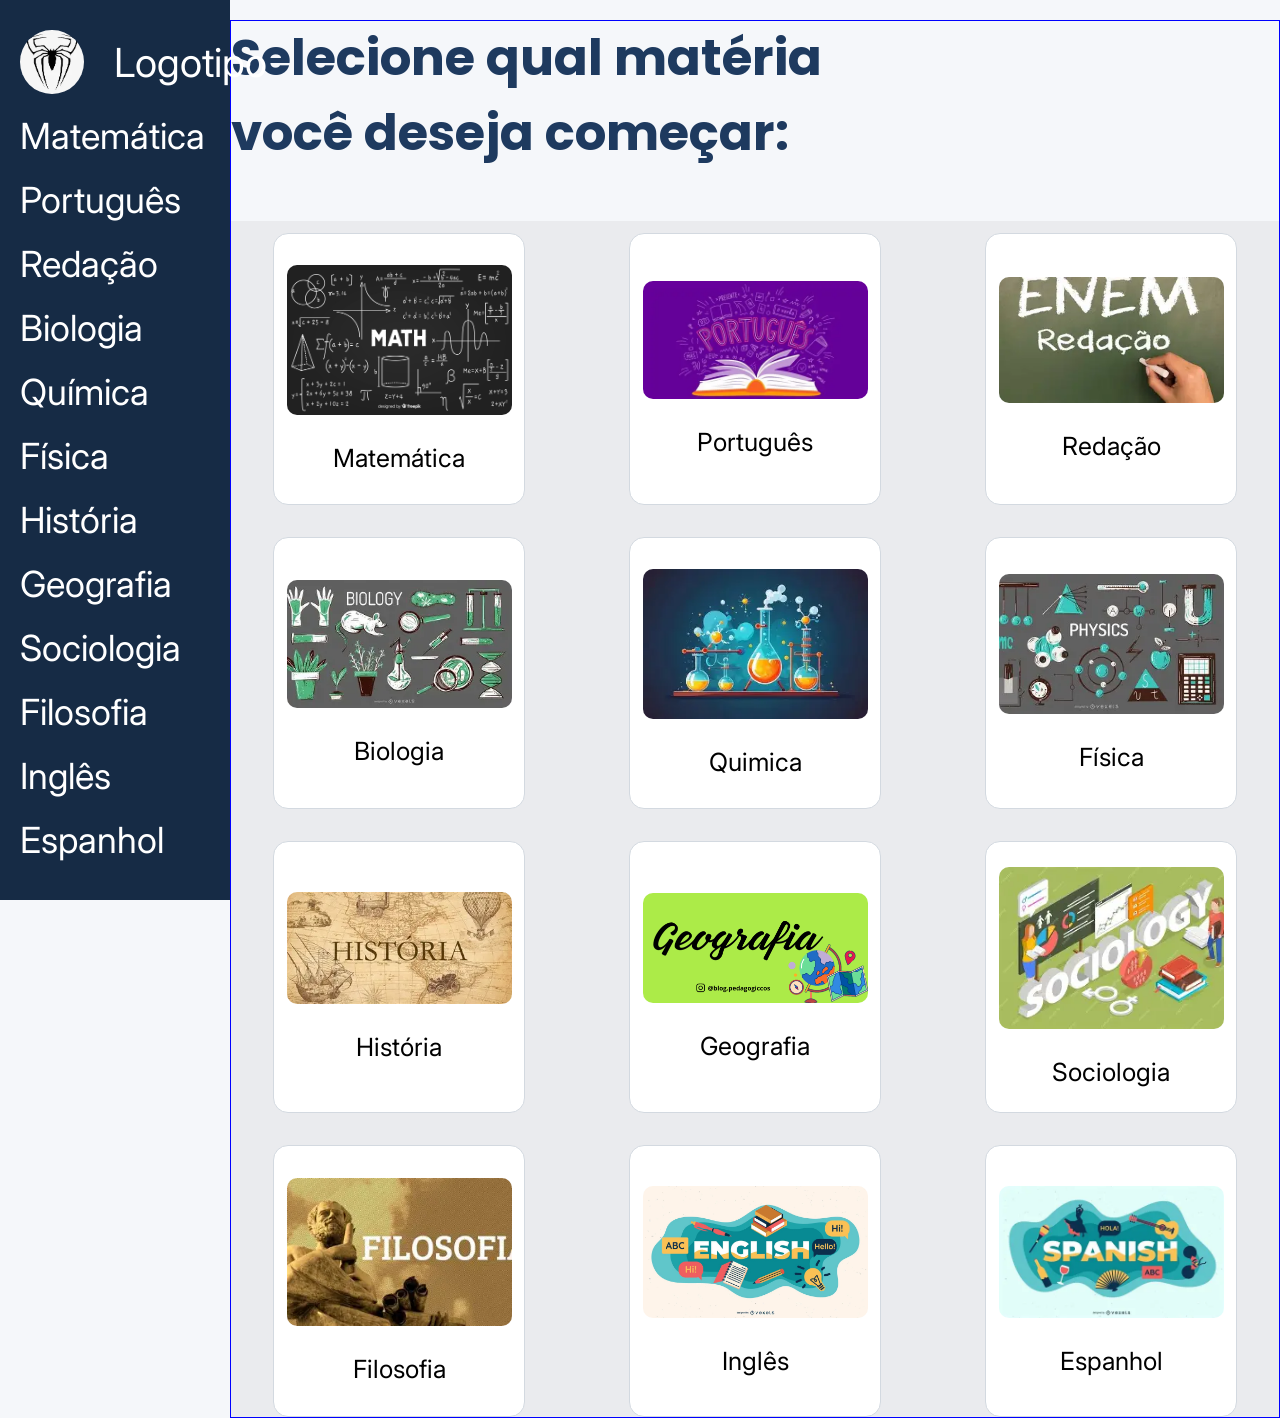
<file: Index.html>
<!DOCTYPE html>
<html lang="pt-br">
<head>
    <meta charset="UTF-8">
    <meta name="viewport" content="width=device-width, initial-scale=1.0">
    <meta name="author" content="Lucas Hideyuki Hocama Alves">
    <meta name="description" content="Site para treinar programação e pro enem">
    <meta name="keywords" content="Enem,Projeto academico, estudo">
    <link rel="stylesheet" href="/style.css">
    <title>Enem</title>
</head>
<body>
    <aside>
        <nav>
            <a href="/">
                <figure><img src="Imagens/Logotipo.webp" alt="Logotipo do site">
                <figcaption>Logotipo</figcaption></figure>
            </a>
            <a href="/Materias/Matematica/matematica.html">Matemática</a>
            <a href="">Português</a>
            <a href="">Redação</a>
            <a href="">Biologia</a>
            <a href="">Química</a>
            <a href="">Física</a>
            <a href="">História</a>
            <a href="">Geografia</a>
            <a href="">Sociologia</a>
            <a href="">Filosofia</a>
            <a href="">Inglês</a>
            <a href="">Espanhol</a>
        </nav>
    </aside>
    <main>
        <h1>Selecione qual matéria <br>
            você deseja começar:</h1>

        <article>
            <a href="/Materias/Matematica/matematica.html">
                <figure>
                    <img src="/Imagens/Matematica.jpg" alt="Matemática">
                    <figcaption>Matemática</figcaption>
                </figure>
            </a>
            <a href="">
                <figure>
                    <img src="/Imagens/Portugues.webp" alt="Português">
                    <figcaption>Português</figcaption>
                </figure>
            </a>
            <a href="">
                <figure>
                    <img src="/Imagens/Redacao.webp" alt="Redação">
                    <figcaption>Redação</figcaption>
                </figure>
            </a>
            <a href="">
                <figure>
                    <img src="/Imagens/Biologia.webp" alt="Biologia">
                    <figcaption>Biologia</figcaption>
                </figure>
            </a>
            <a href="">
                <figure>
                    <img src="/Imagens/Quimica.webp" alt="Quimica">
                    <figcaption>Quimica</figcaption>
                </figure>
            </a>
            <a href="">
                <figure>
                    <img src="/Imagens/Fisica.webp" alt="Física">
                    <figcaption>Física</figcaption>
                </figure>
            </a>
            <a href="">
                <figure>
                    <img src="/Imagens/Historia.webp" alt="História">
                    <figcaption>História</figcaption>
                </figure>
            </a>
            <a href="">
                <figure>
                    <img src="Imagens/Geografia.png" alt="Geografia">
                    <figcaption>Geografia</figcaption>
                </figure>
            </a>
            <a href="">
                <figure>
                    <img src="/Imagens/Sociologia.webp" alt="Sociologia">
                    <figcaption>Sociologia</figcaption>
                </figure>
            </a>
            <a href="">
                <figure>
                    <img src="/Imagens/Filosofia.webp" alt="Filosofia">
                    <figcaption>Filosofia</figcaption>
                </figure>
            </a>
            <a href="">
                <figure>
                    <img src="/Imagens/Ingles.webp" alt="Inglês">
                    <figcaption>Inglês</figcaption>
                </figure>
            </a>
            <a href="">
                <figure>
                    <img src="/Imagens/Espanhol.webp" alt="Espanhol">
                    <figcaption>Espanhol</figcaption>
                </figure>
            </a>
        </article>
    </main>
    <footer>

    </footer>
</body>
</html>
</file>
<file: style.css>
@import url('https://fonts.googleapis.com/css2?family=Inter:wght@400;500;600;700&family=Poppins:wght@500;600;700&display=swap');

* {
  margin: 0;
  padding: 0;
  font-size: 62.5%;
}

body {
  display: flex;
  font-family: 'Inter',sans-serif;
  background: #F5F7FA;
}

/* Menu de navegação */

aside {
  background-color: #162B45;
  width: 18vw;
  height: 100vh;
  position: fixed;
}

aside figure {
  display: flex;
  flex-direction: row;
  align-items: center;
  gap: 3rem;
}

aside figure > img {
  width: 5vw;
  border-radius: 50%;
}

aside figcaption {
  color: white;
  font-size: 4rem;
}

aside a {
  text-decoration: none;
  display: flex;
  justify-content: space-around;
}

aside nav {
  margin-top: 3rem;
  display: flex;
  flex-direction: column;
  justify-content: space-around;
  gap: 2rem;
}

aside nav a {
  margin-left: 2rem;
  font-size: 3.6rem;
  color: white;
  width: max-content;
  transition: .5s;
}

/* Configurando os hovers */

aside nav a:hover {
  scale: 1.05;
}

aside nav a:hover:nth-of-type(2) {
  color: #3B82F6;
} 

aside nav a:hover:nth-of-type(3) {
  color: #8B5CF6;
}

aside nav a:hover:nth-of-type(4) {
  color: #EC4899;
}

aside nav a:hover:nth-of-type(5) {
  color: #22C55E;
}

aside nav a:hover:nth-of-type(6) {
  color: #F97316;
}

aside nav a:hover:nth-of-type(7) {
  color: #EAB308;
}

aside nav a:hover:nth-of-type(8) {
  color: #EF4444;
}

aside nav a:hover:nth-of-type(9) {
  color: #06B6D4;
}

aside nav a:hover:nth-of-type(10) {
  color: #6366F1;
}

aside nav a:hover:nth-of-type(11) {
  color: #A855F7;
}

aside nav a:hover:nth-of-type(12) {
  color: #38BDF8;
}

/* Conteúdo principal da página */

main {
  border: 1px solid blue;
  margin-left: 18vw;
  margin-top: 2rem;
  width: 82vw;
  height: max-content;
}

main > h1 {
  font-size: 5rem;
  font-family: 'Poppins', sans-serif;
  color: #1E3A5F;
}

main article {
  background-color: #eaebee;
  margin-top: 5rem;
  display: flex;
  flex-direction: row;
  justify-content: space-around;
  flex-wrap: wrap;
  gap: 2rem;
}

main article a {
  text-decoration: none;
}

main article a figure {
  width: 25rem;
  height: 27rem;
  border: 1px solid #d3d9e0;
  background: #FFFFFF;
  border-radius: 1.5rem;
  display: flex;
  flex-direction: column;
  align-items: center;
  justify-content: center;
  gap: 2.8rem;
  margin-top: 1.2rem;
  transition: .6s;
}

article a figure img {
  width: 90%;
  border-radius: 1rem;
}

article a figure figcaption {
  font-size: 2.5rem;
  color: black;
}

article a figure:hover {
  scale: 1.03;
}
</file>
